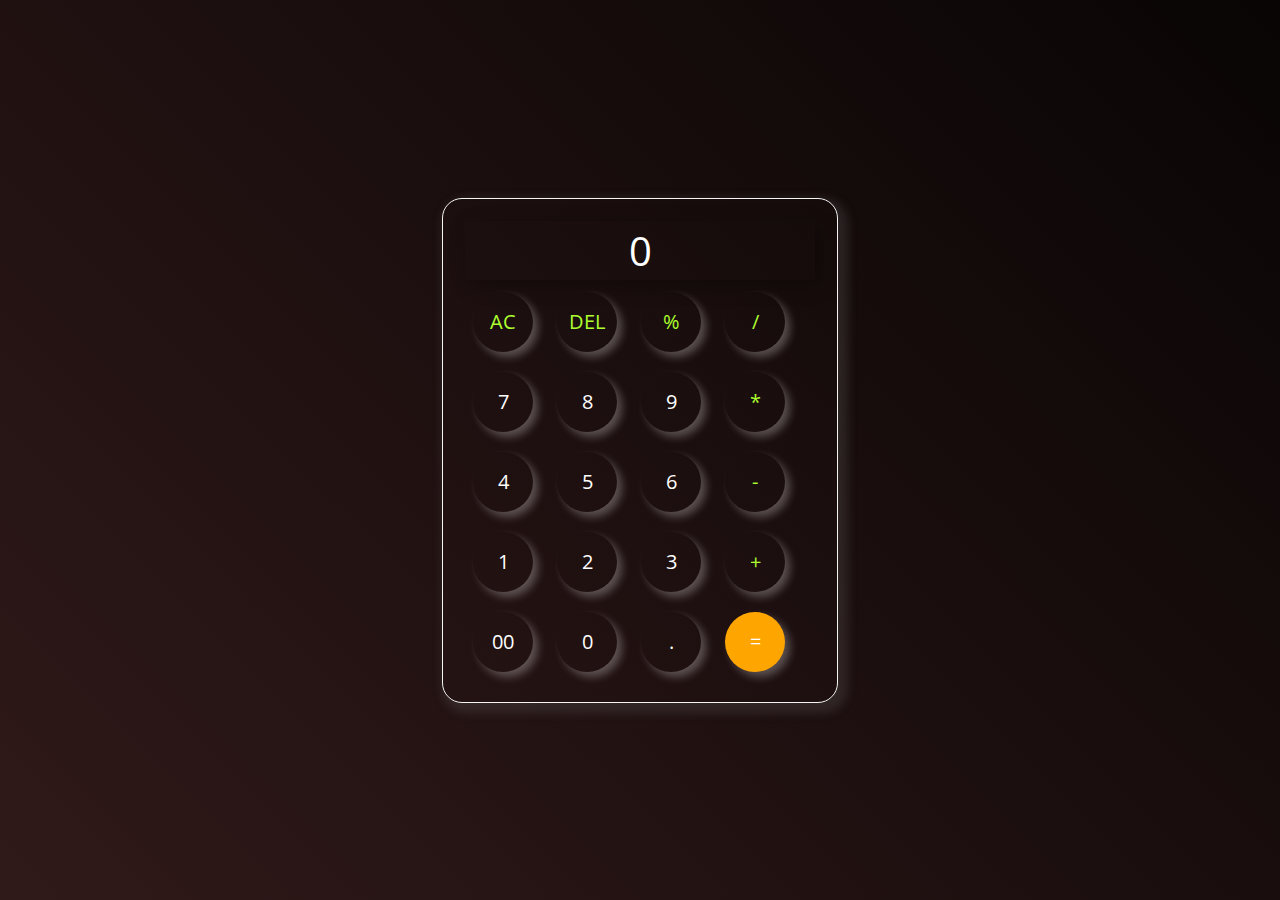
<file: calculator/index.html>
<html lang="en">
<head>
    <meta charset="UTF-8">
    <meta name="viewport" content="width=device-width, initial-scale=1.0">
    <link rel="stylesheet" href="style.css">
    <title>Calculator</title>
</head>
<body>
    <div class="calc">
        <input type="text" placeholder="0" id="inputBox">

    <div>
        <button class="oper">AC</button>
        <button class="oper">DEL</button>
        <button class="oper">%</button>
        <button class="oper">/</button>
    </div>

    <div>
        <button>7</button>
        <button>8</button>
        <button>9</button>
        <button class="oper">*</button>
    </div>

    <div>
        <button>4</button>
        <button>5</button>
        <button>6</button>
        <button class="oper">-</button>
    </div>

    <div>
        <button>1</button>
        <button>2</button>
        <button>3</button>
        <button class="oper">+</button>
    </div>

    <div>
        <button>00</button>
        <button>0</button>
        <button>.</button>
        <button class="equalbtn">=</button>
    </div>
  </div>
  <script src="script.js"></script>
</body>
</html>
</file>
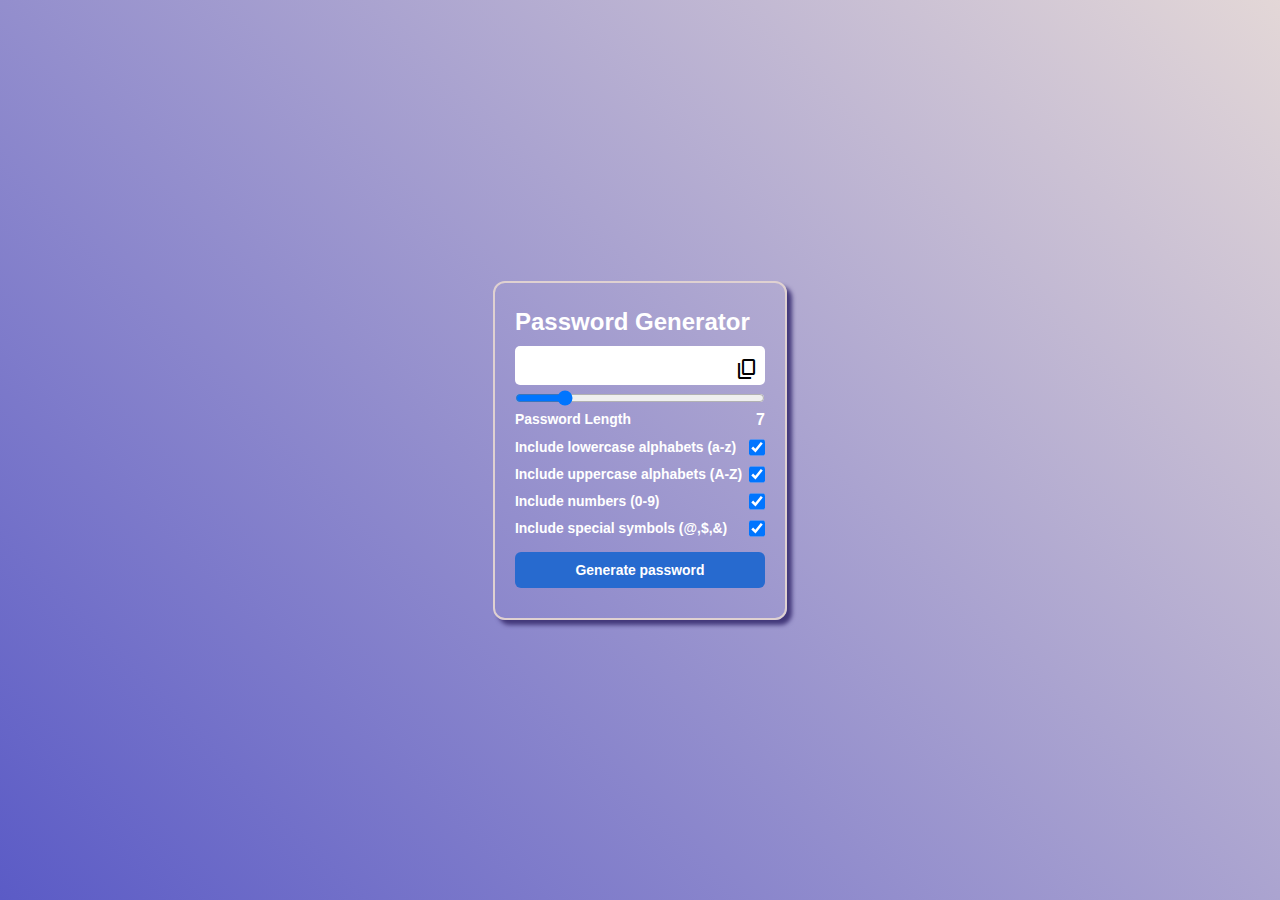
<file: Password-generator/index.html>
<!DOCTYPE html>
<html lang="en">
<head>
    <meta charset="UTF-8">
    <meta name="viewport" content="width=device-width, initial-scale=1.0">
    <link rel="stylesheet" href="style.css">
    <link rel="stylesheet" href="https://fonts.googleapis.com/css2?family=Material+Symbols+Outlined:opsz,wght,FILL,GRAD@20..48,100..700,0..1,-50..200" />
    <title>Password-Generator</title>
</head>
<body>
    <div class="generator">
        <h1>Password Generator</h1>

        <div class="ipBox">
            <input type="text" class="passBox" id="passBox" disabled>
            <span class="material-symbols-outlined" id="copyIcon">
                content_copy
            </span>
        </div>

        <input type="range" min="2" max="30" value="7" id="ipSlider">

        <div class="row">
            <p>Password Length</p>
            <span id="valSlider">4</span>
        </div>

        <div class="row">
            <label for="lower">Include lowercase alphabets (a-z)</label>
            <input type="checkbox" name="lowercase" id="lower" checked>
        </div>

        <div class="row">
            <label for="upper">Include uppercase alphabets (A-Z)</label>
            <input type="checkbox" name="uppercase" id="upper" checked>
        </div>

        <div class="row">
            <label for="number">Include numbers (0-9)</label>
            <input type="checkbox" name="numbercase" id="number" checked>
        </div>

        <div class="row">
            <label for="special">Include special symbols (@,$,&)</label>
            <input type="checkbox" name="specialcase" id="special" checked>
        </div>
        
        <button type="button" class="genbtn" id="genbtn">Generate password</button>
    </div>
    <script src="script.js"></script>
</body>
</html>
</file>
<file: calculator/style.css>
@import url('https://fonts.googleapis.com/css2?family=Open+Sans:wght@500&family=Roboto:wght@100&display=swap');

*{
    margin:0;
    padding: 0;
    box-sizing:border-box;
    font-family: 'Open Sans', sans-serif;
}

body{
    width: 100%;
    height: 100vh;
    display: flex;
    /* flex-direction: column; */
    justify-content: center;
    align-items: center;
    background: linear-gradient(45deg,rgb(48, 25, 25),rgb(9, 5, 5));
}

.calc{
    border: 1px solid whitesmoke; 
    padding: 20px;
    border-radius: 20px;
    background:transparent;
    box-shadow: 5px 5px 10px 5px rgba(92, 89, 89, 0.3);
}

input{
    width: 350px;
    border:none;
    padding: 2px;
    margin: 2px;
    background: transparent;
    box-shadow:5px 5px 18px rgba(0, 0, 0, 0.3);
    font-size: 40px;
    text-align: center;
    cursor: pointer;
    color:white;
}

input::placeholder{
    color:white;
}

button{
    border: none;
    width: 60px;
    height: 60px;
    margin:10px;
    border-radius: 50%;
    background: transparent;
    color: white;
    font-size: 20px;
    box-shadow:5px 5px 8px rgba(236, 232, 232, 0.3) ;
    cursor: pointer;
}

.equalbtn{
    background-color: orange;
}

.oper{
    color:greenyellow;
}
</file>
<file: Password-generator/style.css>
*{
    margin: 0;
    padding: 0;
    box-sizing: border-box;
    font-family: sans-serif;
}

body{
    display: flex;
    justify-content: center;
    align-items: center;
    max-width: 100vw;
    min-height: 100vh;
    background: linear-gradient(45deg,rgb(91, 91, 198),rgb(227, 215, 215));
    color: white;
    font-weight: 600;
}

.generator{
    border: 2px solid rgb(223, 209, 209);
    border-radius: 12px;
    padding: 20px 20px;
    display: flex;
    flex-direction: column;
    background: transparent;
    box-shadow: 5px 5px 4px rgb(67, 56, 122);
}

.generator h1{
    font-size: 1.5rem;
    margin-block: 5px;
}

.ipBox{
    position: relative;

}

.ipBox span{
    position:absolute;
    top: 16px;
    right: 6px;
    color:black;
    font-size: 24px;
    cursor: pointer;
    z-index: 2;
}

.passBox{
    background-color: white;
    border: none;
    border-radius: 5px;
    outline: none;
    padding: 8px;
    width: 250px;
    margin-block:5px ;
    font-size: 20px;
    text-overflow: ellipsis;
}

.row{
    display: flex;
    margin-block: 5px;
}

.row p,label{
    flex-basis: 100%;
    font-size: 0.87rem;
}

.row input[type="checkbox"]{
    width: 17px;
    height:17px;
}

.genbtn{
    border: none;
    outline: none;
    border-radius: 6px;
    padding: 10px 20px;
    margin-block: 10px;
    color: white;
    font-size: 0.87rem;
    background-color: rgb(39, 106, 207);
    cursor: pointer;
    font-weight: 700;
}

.genbtn:hover{
    background-color: rgb(14, 69, 151);
}
</file>
